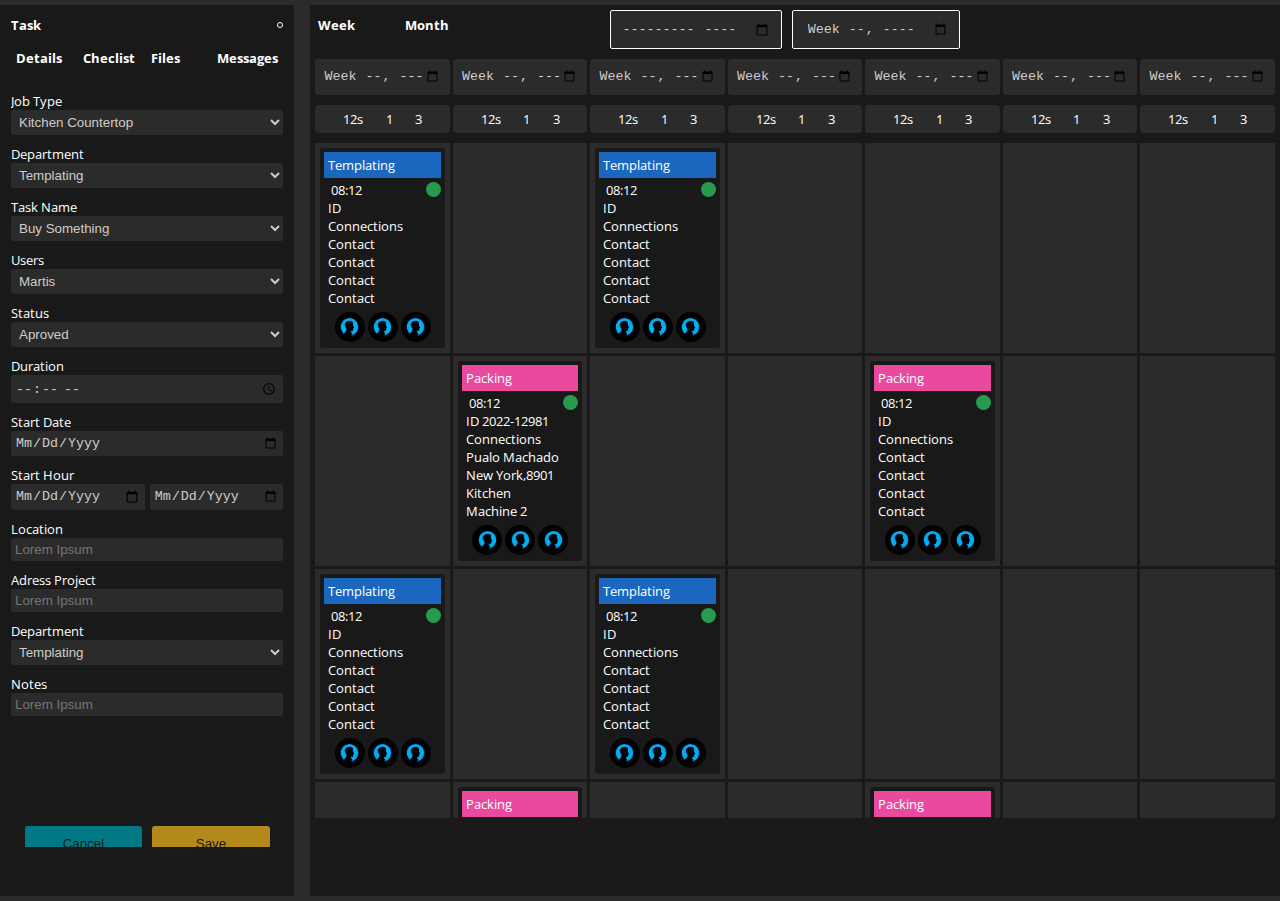
<file: index.html>
<!DOCTYPE html>
<html lang="en">
  <head>
    <meta charset="UTF-8" />
    <meta name="viewport" content="width=device-width, initial-scale=1.0" />
    <link
      rel="stylesheet"
      href="https://cdnjs.cloudflare.com/ajax/libs/font-awesome/6.5.1/css/all.min.css"
      integrity="sha512-DTOQO9RWCH3ppGqcWaEA1BIZOC6xxalwEsw9c2QQeAIftl+Vegovlnee1c9QX4TctnWMn13TZye+giMm8e2LwA=="
      crossorigin="anonymous"
      referrerpolicy="no-referrer"
    />
    <link rel="stylesheet" href="style.css" />
    <title>Document</title>
  </head>
  <body>
    <main class="main">
      <!-- section-1 -->
      <section class="section-1" style="height: 100%">
        <div class="tasks">
          <div class="task-1">
            <span>task</span>
            <i class="fas fa-times"></i>
          </div>
          <!-- ======================== -->
          <ul class="tabs">
            <li class="tab" onclick="changeTab(0)">
              Details
              <div class="highlight-line"></div>
            </li>
            <li class="tab" onclick="changeTab(1)">
              checlist
              <div class="highlight-line"></div>
            </li>
            <li class="tab" onclick="changeTab(2)">
              files
              <div class="highlight-line"></div>
            </li>
            <li class="tab" onclick="changeTab(3)">
              messages
              <div class="highlight-line"></div>
            </li>
          </ul>
          <!-- tab content -->
          <div id="tab1" class="content active">
            <form id="task-form">
              <div class="task-2">
                <label for="auto-task">job type</label><br />
                <select id="job-type" name="job-type">
                  <option value="kitchen-countertop">Kitchen Countertop</option>
                </select>
              </div>
              <!-- ===================== -->
              <div class="task-2">
                <label for="auto-task">department</label><br />
                <select id="job-type" name="job-type">
                  <option value="templating">templating</option>
                </select>
              </div>
              <!-- =================== -->
              <div class="task-2">
                <label for="auto-task">task name</label><br />
                <select id="job-type" name="job-type">
                  <option value="buy something">buy something</option>
                  <option value="lorem ipsum">lorem ipsum</option>
                  <option value="lorem ipsum">lorem ipsum</option>
                  <option value="lorem ipsum">lorem ipsum</option>
                  <option value="lorem ipsum">lorem ipsum</option>
                </select>
              </div>
              <!-- ============================= -->
              <div class="task-2">
                <label for="auto-task">users</label><br />
                <select id="job-type" name="job-type">
                  <option value="buy something">martis</option>
                </select>
              </div>
              <!-- =================== -->
              <div class="task-2">
                <label for="auto-task">status</label><br />
                <select id="job-type" name="job-type">
                  <option value="buy something">aproved</option>
                </select>
              </div>
              <!-- =========================== -->
              <div class="task-2">
                <label for="auto-task">duration</label><br />
                <input
                  type="time"
                  id="duration"
                  name="time"
                  placeholder="2hrs"
                />
              </div>
              <!-- ======================== -->
              <div class="task-2">
                <label for="auto-task">start date</label><br />
                <input
                  type="date"
                  id="duration"
                  name="time"
                  placeholder="09-9-2009"
                />
              </div>
              <!-- ====================== -->
              <div class="task-2">
                <label for="auto-task">start hour</label><br />
                <div class="input" style="display: flex; gap: 5px">
                  <input
                    style="width: 50%; display: inline"
                    type="date"
                    id="duration"
                    name="time"
                    placeholder="09-9-2009"
                  />
                  <input
                    style="width: 50%; display: inline"
                    type="date"
                    id="duration"
                    name="time"
                    placeholder="09-9-2009"
                  />
                </div>
              </div>
              <!-- ====================== -->
              <div class="task-2">
                <label for="auto-task">location</label><br />
                <input
                  type="text"
                  id="duration"
                  name="time"
                  placeholder="lorem ipsum"
                />
              </div>
              <!-- ==================== -->
              <div class="task-2">
                <label for="auto-task">adress project</label><br />
                <input
                  type="text"
                  id="duration"
                  name="time"
                  placeholder="lorem ipsum"
                />
              </div>
              <!-- =================================== -->
              <div class="task-2">
                <label for="auto-task">department</label><br />
                <select id="job-type" name="job-type">
                  <option value="templating">templating</option>
                </select>
              </div>
              <!-- =========================== -->
              <div class="task-2">
                <label for="auto-task">notes</label><br />
                <input
                  type="text"
                  id="duration"
                  name="time"
                  placeholder="lorem ipsum"
                />
              </div>
            </form>
            <!-- ============================ -->
            <!-- end -->
            <!-- button -->
            <div class="task-btns">
              <button class="btn1">cancel</button>
              <button class="btn2">save</button>
            </div>
          </div>
          <!-- tab-1  end -->
          <div id="tab2" class="content">
            <div class="task-3">
              <div class="task-4">
                <div class="ts">
                  <span>create something</span>
                  <input type="checkbox" class="ts1" />
                </div>
                <i class="trash fa fa-trash" aria-hidden="true"></i>
              </div>
              <!-- ==================== -->
              <div class="task-4">
                <div class="ts">
                  <span>create something</span>
                  <input type="checkbox" class="ts1" />
                </div>
                <i class="trash fa fa-trash" aria-hidden="true"></i>
              </div>
              <!-- ============================= -->
              <div class="task-4">
                <div class="ts">
                  <span>create something</span>
                  <input type="checkbox" class="ts1" />
                </div>
                <i class="trash fa fa-trash" aria-hidden="true"></i>
              </div>
              <!-- ==================== -->
              <div class="task-4">
                <div class="ts">
                  <span>create something</span>
                  <input type="checkbox" class="ts1" />
                </div>
                <i class="trash fa fa-trash" aria-hidden="true"></i>
              </div>
            </div>
            <button class="plus">+</button>
            <div class="task-btns">
              <button class="btn1">cancel</button>
              <button class="btn2">save</button>
            </div>
          </div>
          <!-- end of tab2 -->
          <div id="tab3" class="content">
            <div class="files">
              <div class="file">
                <div class="file1">
                  <div class="pdf">
                    <div class="pd">
                      <i class="fa-regular fa-file-pdf"></i>
                      <p>fixed</p>
                    </div>
                    <i class="fa-regular fa-file"></i>
                  </div>
                  <div class="file2">
                    <input type="time" placeholder="09-9-2009" />
                  </div>
                  <div class="file2">
                    <input type="text" placeholder="  " />
                  </div>
                </div>
                <i class="trash fa-solid fa-trash"></i>
              </div>
              <!-- ====================== -->
              <div class="file">
                <div class="file1">
                  <div class="pdf">
                    <div class="pd">
                      <i class="fa-regular fa-file-pdf"></i>
                      <p>fixed</p>
                    </div>
                    <i class="fa-regular fa-file"></i>
                  </div>
                  <div class="file2">
                    <input type="time" placeholder="09-9-2009" />
                  </div>
                  <div class="file2">
                    <input type="text" placeholder="  " />
                  </div>
                </div>
                <i class="trash fa-solid fa-trash"></i>
              </div>
              <!-- ================================ -->
              <div class="file">
                <div class="file1">
                  <div class="pdf">
                    <div class="pd">
                      <i class="fa-regular fa-file-pdf"></i>
                      <p>fixed</p>
                    </div>
                    <i class="fa-regular fa-file"></i>
                  </div>
                  <div class="file2">
                    <input type="time" placeholder="09-9-2009" />
                  </div>
                  <div class="file2">
                    <input type="text" placeholder="  " />
                  </div>
                </div>
                <!-- ================== -->
                <i class="trash fa-solid fa-trash"></i>
              </div>
            </div>
          </div>
          <div id="tab4" class="content">
            <div class="task-5">
              <div class="task-6">
                <div class="ts3">
                  <img src="./p.jpg" alt="" class="img" />
                  <span>ope</span>
                  <span>4:57am</span>
                </div>
                <div class="mess">
                  <p>
                    Lorem ipsum dolor, sit amet consectetur adipisicing elit.
                    Iure et vitae incidunt laudantium dolores asperiores omnis
                    autem dicta id nesciunt.Lorem ipsum dolor sit, amet
                    consectetur adipisicing elit. Reiciendis, sed!
                  </p>
                </div>
              </div>
              <!-- ======================= -->
              <div class="task-6">
                <div class="ts3">
                  <img src="./p.jpg" alt="" class="img" />
                  <span>me</span>
                  <span>4:57am</span>
                </div>
                <div class="mess">
                  <p>
                    Lorem ipsum dolor sit amet consectetur adipisicing elit.
                    Suscipit architecto enim velit totam similique porro atque
                    officiis, pariatur minus aut. Lorem ipsum dolor sit, amet
                    consectetur adipisicing elit. Reiciendis, sed!
                  </p>
                </div>
              </div>
              <!-- ======================= -->
              <div class="task-6">
                <div class="ts3">
                  <img src="./p.jpg" alt="" class="img" />
                  <span>ope</span>
                  <span>4:57am</span>
                </div>
                <div class="mess">
                  <p>
                    Lorem ipsum dolor sit amet consectetur adipisicing elit.
                    Voluptatibus quibusdam obcaecati temporibus est
                    exercitationem voluptate facilis quas, harum suscipit at?
                    Lorem ipsum dolor sit, amet consectetur adipisicing elit.
                    Reiciendis, sed!
                  </p>
                </div>
              </div>
              <!-- ======================= -->
              <div class="typing">
                <input type="text" placeholder="type something" />
                <span>
                  <i class="fa-solid fa-message"></i>
                  <i class="fa-solid fa-microphone"></i>
                  <i class="right fa-solid fa-square-up-right"></i>
                </span>
              </div>
              <!-- ============== -->
            </div>
          </div>
        </div>
        <!-- =================================== -->
      </section>
      <!-- end of section-1 -->
      <!-- section-2 -->
      <section class="section-2" style="height: 100%">
        <!-- cal -->
        <div id="calendar-container">
          <div id="calendar-header">
            <button class="arrow-button" onclick="previousMonth()">
              <i class="fas fa-chevron-left"></i>
            </button>
            <div id="month-year-display">
              <select id="month-selector" onchange="changeMonth()">
                <option value="0">January</option>
                <option value="1">February</option>
                <option value="2">March</option>
                <option value="3">April</option>
                <option value="4">May</option>
                <option value="5">June</option>
                <option value="6">July</option>
                <option value="7">August</option>
                <option value="8">September</option>
                <option value="9">October</option>
                <option value="10">November</option>
                <option value="11">December</option>
              </select>
              <span id="current-year">2024</span>
              <button class="arrow-button" onclick="nextYear()">&#9655;</button>
            </div>
            <button class="arrow-button" onclick="nextMonth()">
              <i class="fas fa-chevron-right"></i>
            </button>
          </div>
          <div id="calendar-body"></div>
        </div>

        <!-- ======= -->
        <div class="months">
          <div class="line1">
            <ul class="sec2-tabs">
              <li class="sec2-tab" onclick="changeSecTab('sec2-tab1')">
                week
                <div class="highlight-line"></div>
              </li>
              <li class="sec2-tab" onclick="changeSecTab('sec2-tab2')">
                month
                <div class="highlight-line"></div>
              </li>
            </ul>
            <div class="line2">
              <div class="cal">
                <button class="show-cal" onclick="toggleCalendar()">
                  <i class="fas fa-chevron-down"></i>
                </button>
                <input type="month" class="mon" />
              </div>
              <div class="date">
                <i class="fas fa-chevron-down"></i>
                <input type="week" />
              </div>
            </div>
          </div>
          <!-- =========================== -->
          <div id="sec2-tab1" class="tab-content tab-active">
            <div class="dates">
              <div class="day">
                <input type="week" name="" id="" aria-placeholder="Mon.08-08" />
              </div>
              <div class="day">
                <input type="week" name="" id="" aria-placeholder="Mon.08-08" />
              </div>
              <div class="day">
                <input type="week" name="" id="" aria-placeholder="Mon.08-08" />
              </div>
              <div class="day">
                <input type="week" name="" id="" aria-placeholder="Mon.08-08" />
              </div>
              <div class="day">
                <input type="week" name="" id="" aria-placeholder="Mon.08-08" />
              </div>
              <div class="day">
                <input type="week" name="" id="" aria-placeholder="Mon.08-08" />
              </div>
              <div class="day">
                <input type="week" name="" id="" aria-placeholder="Mon.08-08" />
              </div>
            </div>
            <!-- ================= -->
            <div class="line3">
              <div class="icons">
                <div class="icon">
                  <i class="fa-solid fa-stopwatch"></i>
                  <span>12s</span>
                </div>
                <div class="icon">
                  <i class="fa-solid fa-list-ul"></i>
                  <span>1</span>
                </div>
                <div class="icon">
                  <i class="fa-solid fa-user"></i>
                  <span>3</span>
                </div>
              </div>
              <!-- ============================= -->
              <div class="icons">
                <div class="icon">
                  <i class="fa-solid fa-stopwatch"></i>
                  <span>12s</span>
                </div>
                <div class="icon">
                  <i class="fa-solid fa-list-ul"></i>
                  <span>1</span>
                </div>
                <div class="icon">
                  <i class="fa-solid fa-user"></i>
                  <span>3</span>
                </div>
              </div>
              <!-- ======================= -->
              <div class="icons">
                <div class="icon">
                  <i class="fa-solid fa-stopwatch"></i>
                  <span>12s</span>
                </div>
                <div class="icon">
                  <i class="fa-solid fa-list-ul"></i>
                  <span>1</span>
                </div>
                <div class="icon">
                  <i class="fa-solid fa-user"></i>
                  <span>3</span>
                </div>
              </div>
              <!-- ================= -->
              <div class="icons">
                <div class="icon">
                  <i class="fa-solid fa-stopwatch"></i>
                  <span>12s</span>
                </div>
                <div class="icon">
                  <i class="fa-solid fa-list-ul"></i>
                  <span>1</span>
                </div>
                <div class="icon">
                  <i class="fa-solid fa-user"></i>
                  <span>3</span>
                </div>
              </div>
              <!-- ================ -->
              <div class="icons">
                <div class="icon">
                  <i class="fa-solid fa-stopwatch"></i>
                  <span>12s</span>
                </div>
                <div class="icon">
                  <i class="fa-solid fa-list-ul"></i>
                  <span>1</span>
                </div>
                <div class="icon">
                  <i class="fa-solid fa-user"></i>
                  <span>3</span>
                </div>
              </div>
              <!-- ============== -->
              <div class="icons">
                <div class="icon">
                  <i class="fa-solid fa-stopwatch"></i>
                  <span>12s</span>
                </div>
                <div class="icon">
                  <i class="fa-solid fa-list-ul"></i>
                  <span>1</span>
                </div>
                <div class="icon">
                  <i class="fa-solid fa-user"></i>
                  <span>3</span>
                </div>
              </div>
              <!-- ================ -->
              <div class="icons">
                <div class="icon">
                  <i class="fa-solid fa-stopwatch"></i>
                  <span>12s</span>
                </div>
                <div class="icon">
                  <i class="fa-solid fa-list-ul"></i>
                  <span>1</span>
                </div>
                <div class="icon">
                  <i class="fa-solid fa-user"></i>
                  <span>3</span>
                </div>
              </div>
            </div>
            <!-- =================== -->
            <div class="line4">
              <div class="card">
                <div class="profile">
                  <div class="blue">
                    <span>templating</span>
                    <i class="fa-solid fa-ellipsis-vertical"></i>
                  </div>
                  <div class="green">
                    <div class="dot">
                      <i class="fa-solid fa-stopwatch"></i>
                      <span>08:12</span>
                    </div>
                    <div class="grn-dot"></div>
                  </div>
                  <div class="text">
                    <i class="fa-solid fa-id-card"></i>
                    <span>ID</span>
                  </div>
                  <div class="text">
                    <i class="fa-solid fa-address-book"></i>
                    <span>connections</span>
                  </div>
                  <div class="text">
                    <i class="fa-solid fa-phone"></i>
                    <span>contact</span>
                  </div>
                  <div class="text">
                    <i class="fa-solid fa-phone"></i>
                    <span>contact</span>
                  </div>
                  <div class="text">
                    <i class="fa-solid fa-lightbulb"></i>
                    <span>contact</span>
                  </div>
                  <div class="text">
                    <i class="fa-solid fa-fax"></i>
                    <span>contact</span>
                  </div>
                  <div class="images">
                    <img src="./p.jpg" alt="" class="img1" />
                    <img src="./p.jpg" alt="" class="img1" />
                    <img src="./p.jpg" alt="" class="img1" />
                  </div>
                </div>
              </div>
              <!-- ====================== -->
              <div class="card"></div>
              <!-- =================== -->
              <div class="card">
                <div class="profile">
                  <div class="blue">
                    <span>templating</span>
                    <i class="fa-solid fa-ellipsis-vertical"></i>
                  </div>
                  <div class="green">
                    <div class="dot">
                      <i class="fa-solid fa-stopwatch"></i>
                      <span>08:12</span>
                    </div>
                    <div class="grn-dot"></div>
                  </div>
                  <div class="text">
                    <i class="fa-solid fa-id-card"></i>
                    <span>ID</span>
                  </div>
                  <div class="text">
                    <i class="fa-solid fa-address-book"></i>
                    <span>connections</span>
                  </div>
                  <div class="text">
                    <i class="fa-solid fa-phone"></i>
                    <span>contact</span>
                  </div>
                  <div class="text">
                    <i class="fa-solid fa-phone"></i>
                    <span>contact</span>
                  </div>
                  <div class="text">
                    <i class="fa-solid fa-lightbulb"></i>
                    <span>contact</span>
                  </div>
                  <div class="text">
                    <i class="fa-solid fa-fax"></i>
                    <span>contact</span>
                  </div>
                  <div class="images">
                    <img src="./p.jpg" alt="" class="img1" />
                    <img src="./p.jpg" alt="" class="img1" />
                    <img src="./p.jpg" alt="" class="img1" />
                  </div>
                </div>
              </div>
              <!-- ==================================== -->
              <div class="card"></div>
              <!-- ======================================== -->
              <div class="card"></div>
              <!-- ========================= -->
              <div class="card"></div>
              <!-- ============ -->
              <div class="card"></div>
              <!-- ============================== -->
              <div class="card"></div>
              <!-- ========================= -->
              <div class="card">
                <div class="profile">
                  <div class="pink">
                    <span>packing</span>
                    <i class="fa-solid fa-ellipsis-vertical"></i>
                  </div>
                  <div class="green">
                    <div class="dot">
                      <i class="fa-solid fa-stopwatch"></i>
                      <span>08:12</span>
                    </div>
                    <div class="grn-dot"></div>
                  </div>
                  <div class="text">
                    <i class="fa-solid fa-id-card"></i>
                    <span>ID 2022-12981</span>
                  </div>
                  <div class="text">
                    <i class="fa-solid fa-address-book"></i>
                    <span>connections</span>
                  </div>
                  <div class="text">
                    <i class="fa-solid fa-phone"></i>
                    <span>pualo machado</span>
                  </div>
                  <div class="text">
                    <i class="fa-solid fa-phone"></i>
                    <span>new york,8901</span>
                  </div>
                  <div class="text">
                    <i class="fa-solid fa-lightbulb"></i>
                    <span>kitchen</span>
                  </div>
                  <div class="text">
                    <i class="fa-solid fa-fax"></i>
                    <span>machine 2</span>
                  </div>
                  <div class="images">
                    <img src="./p.jpg" alt="" class="img1" />
                    <img src="./p.jpg" alt="" class="img1" />
                    <img src="./p.jpg" alt="" class="img1" />
                  </div>
                </div>
              </div>
              <!--  =====================-->
              <div class="card"></div>
              <!-- ==================== -->
              <div class="card"></div>
              <div class="card">
                <div class="profile">
                  <div class="pink">
                    <span>packing</span>
                    <i class="fa-solid fa-ellipsis-vertical"></i>
                  </div>
                  <div class="green">
                    <div class="dot">
                      <i class="fa-solid fa-stopwatch"></i>
                      <span>08:12</span>
                    </div>
                    <div class="grn-dot"></div>
                  </div>
                  <div class="text">
                    <i class="fa-solid fa-id-card"></i>
                    <span>ID</span>
                  </div>
                  <div class="text">
                    <i class="fa-solid fa-address-book"></i>
                    <span>connections</span>
                  </div>
                  <div class="text">
                    <i class="fa-solid fa-phone"></i>
                    <span>contact</span>
                  </div>
                  <div class="text">
                    <i class="fa-solid fa-phone"></i>
                    <span>contact</span>
                  </div>
                  <div class="text">
                    <i class="fa-solid fa-lightbulb"></i>
                    <span>contact</span>
                  </div>
                  <div class="text">
                    <i class="fa-solid fa-fax"></i>
                    <span>contact</span>
                  </div>
                  <div class="images">
                    <img src="./p.jpg" alt="" class="img1" />
                    <img src="./p.jpg" alt="" class="img1" />
                    <img src="./p.jpg" alt="" class="img1" />
                  </div>
                </div>
              </div>
              <!-- ======================= -->
              <div class="card"></div>
              <div class="card"></div>
              <!-- ================================== -->
              <div class="card">
                <div class="profile">
                  <div class="blue">
                    <span>templating</span>
                    <i class="fa-solid fa-ellipsis-vertical"></i>
                  </div>
                  <div class="green">
                    <div class="dot">
                      <i class="fa-solid fa-stopwatch"></i>
                      <span>08:12</span>
                    </div>
                    <div class="grn-dot"></div>
                  </div>
                  <div class="text">
                    <i class="fa-solid fa-id-card"></i>
                    <span>ID</span>
                  </div>
                  <div class="text">
                    <i class="fa-solid fa-address-book"></i>
                    <span>connections</span>
                  </div>
                  <div class="text">
                    <i class="fa-solid fa-phone"></i>
                    <span>contact</span>
                  </div>
                  <div class="text">
                    <i class="fa-solid fa-phone"></i>
                    <span>contact</span>
                  </div>
                  <div class="text">
                    <i class="fa-solid fa-lightbulb"></i>
                    <span>contact</span>
                  </div>
                  <div class="text">
                    <i class="fa-solid fa-fax"></i>
                    <span>contact</span>
                  </div>
                  <div class="images">
                    <img src="./p.jpg" alt="" class="img1" />
                    <img src="./p.jpg" alt="" class="img1" />
                    <img src="./p.jpg" alt="" class="img1" />
                  </div>
                </div>
              </div>
              <!-- =================== -->
              <div class="card"></div>
              <!-- ================== -->
              <div class="card">
                <div class="profile">
                  <div class="blue">
                    <span>templating</span>
                    <i class="fa-solid fa-ellipsis-vertical"></i>
                  </div>
                  <div class="green">
                    <div class="dot">
                      <i class="fa-solid fa-stopwatch"></i>
                      <span>08:12</span>
                    </div>
                    <div class="grn-dot"></div>
                  </div>
                  <div class="text">
                    <i class="fa-solid fa-id-card"></i>
                    <span>ID</span>
                  </div>
                  <div class="text">
                    <i class="fa-solid fa-address-book"></i>
                    <span>connections</span>
                  </div>
                  <div class="text">
                    <i class="fa-solid fa-phone"></i>
                    <span>contact</span>
                  </div>
                  <div class="text">
                    <i class="fa-solid fa-phone"></i>
                    <span>contact</span>
                  </div>
                  <div class="text">
                    <i class="fa-solid fa-lightbulb"></i>
                    <span>contact</span>
                  </div>
                  <div class="text">
                    <i class="fa-solid fa-fax"></i>
                    <span>contact</span>
                  </div>
                  <div class="images">
                    <img src="./p.jpg" alt="" class="img1" />
                    <img src="./p.jpg" alt="" class="img1" />
                    <img src="./p.jpg" alt="" class="img1" />
                  </div>
                </div>
              </div>
              <!-- ==================== -->
              <div class="card"></div>
              <div class="card"></div>
              <div class="card"></div>
              <div class="card"></div>
              <!-- ========================= -->
              <div class="card"></div>
              <!-- ====================== -->
              <div class="card">
                <div class="profile">
                  <div class="pink">
                    <span>packing</span>
                    <i class="fa-solid fa-ellipsis-vertical"></i>
                  </div>
                  <div class="green">
                    <div class="dot">
                      <i class="fa-solid fa-stopwatch"></i>
                      <span>08:12</span>
                    </div>
                    <div class="grn-dot"></div>
                  </div>
                  <div class="text">
                    <i class="fa-solid fa-id-card"></i>
                    <span>ID</span>
                  </div>
                  <div class="text">
                    <i class="fa-solid fa-address-book"></i>
                    <span>connections</span>
                  </div>
                  <div class="text">
                    <i class="fa-solid fa-phone"></i>
                    <span>contact</span>
                  </div>
                  <div class="text">
                    <i class="fa-solid fa-phone"></i>
                    <span>contact</span>
                  </div>
                  <div class="text">
                    <i class="fa-solid fa-lightbulb"></i>
                    <span>contact</span>
                  </div>
                  <div class="text">
                    <i class="fa-solid fa-fax"></i>
                    <span>contact</span>
                  </div>
                  <div class="images">
                    <img src="./p.jpg" alt="" class="img1" />
                    <img src="./p.jpg" alt="" class="img1" />
                    <img src="./p.jpg" alt="" class="img1" />
                  </div>
                </div>
              </div>
              <!-- ========================== -->
              <div class="card"></div>
              <!-- ============================ -->
              <div class="card"></div>
              <!-- ============ -->
              <div class="card">
                <div class="profile">
                  <div class="pink">
                    <span>packing</span>
                    <i class="fa-solid fa-ellipsis-vertical"></i>
                  </div>
                  <div class="green">
                    <div class="dot">
                      <i class="fa-solid fa-stopwatch"></i>
                      <span>08:12</span>
                    </div>
                    <div class="grn-dot"></div>
                  </div>
                  <div class="text">
                    <i class="fa-solid fa-id-card"></i>
                    <span>ID</span>
                  </div>
                  <div class="text">
                    <i class="fa-solid fa-address-book"></i>
                    <span>connections</span>
                  </div>
                  <div class="text">
                    <i class="fa-solid fa-phone"></i>
                    <span>contact</span>
                  </div>
                  <div class="text">
                    <i class="fa-solid fa-phone"></i>
                    <span>contact</span>
                  </div>
                  <div class="text">
                    <i class="fa-solid fa-lightbulb"></i>
                    <span>contact</span>
                  </div>
                  <div class="text">
                    <i class="fa-solid fa-fax"></i>
                    <span>contact</span>
                  </div>
                  <div class="images">
                    <img src="./p.jpg" alt="" class="img1" />
                    <img src="./p.jpg" alt="" class="img1" />
                    <img src="./p.jpg" alt="" class="img1" />
                  </div>
                </div>
              </div>
              <!-- ================= -->
              <div class="card"></div>
              <div class="card"></div>
            </div>
          </div>
          <!-- end of section-2 tab-centent -->
          <!-- section-2 tab2 content -->
          <div id="sec2-tab2" class="tab-content">
            <div class="dates">
              <div class="day">
                <input type="week" name="" id="" aria-placeholder="Mon.08-08" />
              </div>
              <div class="day">
                <input type="week" name="" id="" aria-placeholder="Mon.08-08" />
              </div>
              <div class="day">
                <input type="week" name="" id="" aria-placeholder="Mon.08-08" />
              </div>
              <div class="day">
                <input type="week" name="" id="" aria-placeholder="Mon.08-08" />
              </div>
              <div class="day">
                <input type="week" name="" id="" aria-placeholder="Mon.08-08" />
              </div>
              <div class="day">
                <input type="week" name="" id="" aria-placeholder="Mon.08-08" />
              </div>
              <div class="day">
                <input type="week" name="" id="" aria-placeholder="Mon.08-08" />
              </div>
            </div>
            <!-- =================== -->
            <div class="line4">
              <div class="profile">
                <span>1</span>
                <div class="orange">
                  <span>scanner</span>
                  <i class="fa fa-ellipsis-v" aria-hidden="true"></i>
                </div>
              </div>
              <div class="profile">
                <span>2</span>
              </div>
              <div class="profile">
                <span>3</span>
              </div>
              <div class="profile">
                <span>4</span>
                <div class="pin">
                  <span>packing</span>
                  <i class="fa fa-ellipsis-v" aria-hidden="true"></i>
                </div>
              </div>
              <!-- ========== -->
              <div class="profile">
                <span>5</span>
              </div>
              <div class="profile"><span>6</span></div>
              <!-- ======= -->
              <div class="profile">
                <span>7</span>
                <div class="blu">
                  <span>templating</span>
                  <i class="fa fa-ellipsis-v" aria-hidden="true"></i>
                </div>
              </div>
              <div class="profile"><span>8</span></div>
              <div class="profile"><span>9</span></div>
              <div class="profile"><span>10</span></div>
              <div class="profile">
                <span>11</span>
                <div class="pin">
                  <span>fabrication</span>
                  <i class="fa fa-ellipsis-v" aria-hidden="true"></i>
                </div>
              </div>
              <div class="profile"><span>12</span></div>
              <div class="profile"><span>13</span></div>
              <div class="profile">
                <span>14</span>
                <div class="gr">
                  <span>cutting</span>
                  <i class="fa fa-ellipsis-v" aria-hidden="true"></i>
                </div>
              </div>
              <div class="profile"><span>15</span></div>
              <div class="profile">
                <span>16</span>
                <div class="orange">
                  <span>scanner</span>
                  <i class="fa fa-ellipsis-v" aria-hidden="true"></i>
                </div>
              </div>
              <div class="profile"><span>17</span></div>
              <div class="profile"><span>18</span></div>
              <div class="profile">
                <span>19</span>
                <div class="sky">
                  <span>transport</span>
                  <i class="fa fa-ellipsis-v" aria-hidden="true"></i>
                </div>
              </div>
              <div class="profile"><span>20</span></div>
              <div class="profile"><span>21</span></div>
              <div class="profile"><span>22</span></div>
              <div class="profile">
                <span>23</span>
                <div class="pin">
                  <span>packing</span>
                  <i class="fa fa-ellipsis-v" aria-hidden="true"></i>
                </div>
              </div>
              <div class="profile"><span>24</span></div>
              <div class="profile"><span>25</span></div>
              <div class="profile"><span>26</span></div>
              <div class="profile"><span>27</span></div>
              <div class="profile">
                <span>28</span>
                <div class="yel">
                  <span>installation</span>
                  <i class="fa fa-ellipsis-v" aria-hidden="true"></i>
                </div>
              </div>
              <div class="profile">
                <span>29</span>
                <div class="p">
                  <span>packing</span>
                  <i class="fa fa-ellipsis-v" aria-hidden="true"></i>
                </div>
                <div class="o">
                  <span>scanner</span>
                  <i class="fa fa-ellipsis-v" aria-hidden="true"></i>
                </div>
              </div>
              <div class="profile"><span>30</span></div>
              <div class="profile"><span>31</span></div>
              <div class="profile"><span>32</span></div>
              <div class="profile"><span>33</span></div>
              <div class="profile"><span>34</span></div>
              <div class="profile"><span>35</span></div>
              <!-- =========================== -->
            </div>
            <!-- end of tab2 content -->
          </div>
        </div>
      </section>
      <!-- end of section-2  -->
    </main>
    <script src="app.js"></script>
  </body>
</html>
</file>
<file: style.css>
@import url("https://fonts.googleapis.com/css2?family=Cormorant+Garamond:ital,wght@0,300;0,400;0,500;0,600;0,700;1,300;1,400;1,500;1,600;1,700&family=Open+Sans:ital,wght@0,300..800;1,300..800&display=swap");
* {
  margin: 0;
  padding: 0;
  box-sizing: border-box;
  text-decoration: none;
  text-transform: capitalize;
}
body {
  font-family: "Open Sans", sans-serif;
  background-color: #2c2b2b;
  font-size: 13px;
}
body::-webkit-scrollbar {
  background-color: transparent;
  overflow: hidden;
}
.main {
  width: 100%;
  display: grid;
  height: 99vh;
  margin: 1rem 0;
  gap: 20px;
}
.section-1 {
  background-color: #191919;
  padding: 5px;
  height: 100%;
}
.section-2 {
  height: 100%;
}
#tab1,
#tab4 {
  overflow-y: scroll;
  height: 85vh;
}
#tab1::-webkit-scrollbar,
#tab4::-webkit-scrollbar {
  background-color: transparent;
  border-radius: 50px;
}
.line4::-webkit-scrollbar {
  background-color: #cfcbcb;
  width: 3px;
  border-radius: 50px;
}
.section-2 {
  background-color: #191919;
  padding: 5px;
  height: 75vh;
}
.section-2::-webkit-scrollbar {
  background-color: transparent;
}
.task-1 {
  display: flex;
  justify-content: space-between;
  align-items: center;
  margin-bottom: 10px;
}
.task-1 i {
  color: #fff;
  padding: 2px;
  border-radius: 5px;
  text-align: center;
  border: 1px solid #fff;
}
.tasks {
  height: 100%;
}
.task-1 span {
  color: #fff;
  font-weight: bold;
}
/* tabs */
.section-1 {
  width: 100%;
  height: 100%;
  background-color: #191919;
  padding: 10px;
}
.tasks {
  width: 100%;
  padding: 8px;
  height: 100%;
  margin: 0 auto;
}
.tabs,
.sec2-tabs {
  display: flex;
  list-style: none;
  gap: 1rem;
  justify-content: space-between;
  margin: 0;
  color: #fff;
}
.sec2-tabs {
  padding: 3px;
}
.tab,
.sec2-tab {
  cursor: pointer;
  position: relative;
  padding-bottom: 10px;
  width: 100%;
  font-weight: bold;
}
.task-btns button {
  cursor: pointer;
}
.highlight-line {
  position: absolute;
  bottom: 0;
  left: 0;
  width: 0;
  height: 3px;
  margin: 0 auto;
  background-color: rgb(255, 174, 0); /* Highlight color */
  transform-origin: bottom left;
  transition: left 0.3s ease-in-out, width 0.3s ease-in-out;
}
.tab.active .highlight-line {
  width: 0%;
  left: 0;
}
.content {
  display: none;
  width: 100%;
}

.content.active {
  display: block;
  width: 100%;
  height: 100%;
}
.tab-content {
  display: none;
  width: 100%;
}
.tab-content.tab-active {
  display: block;
  width: 100%;
  height: 100%;
}
.task-2 {
  width: 100%;
  margin: 10px 0;
  color: #fff;
}
#tab2 {
  /* width: 95%; */
}
.task-2 select,
option,
input {
  width: 100%;
  padding: 0px;
  background-color: #2c2b2b;
  border: none;
  color: #cfcbcb;
  border-radius: 2px;
  padding: 4px;
}
.task-2 label {
  background-color: transparent;
  margin: 0;
}
.task-btns {
  display: flex;
  gap: 10px;
  width: 100%;
}
.btn1,
.btn2 {
  background-color: #007984;
  padding: 10px 15px;
  color: #191919;
  border: none;
  width: 50%;
  border-radius: 3px;
}
.btn2 {
  background-color: #b3891b;
}
.task-4 {
  display: flex;
  justify-content: space-between;
  color: white;
  align-items: center;
}
.task-3 {
  display: flex;
  flex-direction: column;
  gap: 1rem;
  margin: 10px 0;
}
.ts {
  display: flex;
  padding: 4px;
  justify-content: space-between;
  width: 90%;
  align-items: center;
  background-color: #2c2b2b;
  padding: 8px;
}
.task-3 i {
  color: #fff;
}
.ts1 {
  padding: 4px;
  border: 3px solid #b3891b;
  height: 20px;
  width: 20px;
  background-color: transparent;
}
.tak-5 {
  padding: 20px;
}
.task-6 {
  display: flex;
  flex-direction: column;
  gap: 5px;
  color: #fff;
}
.ts3 {
  display: flex;
  gap: 3px;
  align-items: center;
}
.img {
  height: 20px;
  width: 20px;
  object-fit: cover;
}
.mess {
  margin: 10px;
  padding: 10px;
}
.typing {
  border-top: 1px solid #fff;
  display: flex;
  justify-content: space-between;
  background-color: #2c2b2b;
  padding: 15px;
  /* position: absolute; */
  /* bottom: 2px; */
  /* width: 100%; */
  /* left: 2px; */
  /* right: 2px; */
}
.typing span {
  background-color: #2c2b2b;
  display: flex;
  gap: 5px;
  align-items: center;
  padding: 10px;
}
.typing i {
  color: #fff;
  background-color: transparent;
}
.typing input {
  width: 60%;
}
.plus {
  text-align: center;
  color: #b3891b;
  margin: 10px auto;
  border: 1px solid #b3891b;
  width: 20px;
  height: 20px;
  display: flex;
  justify-content: center;
  align-items: center;
  background-color: transparent;
  cursor: pointer;
}
.files {
  width: 100%;
}
.file {
  display: flex;
  color: #fff;
  justify-content: space-between;
  align-items: center;
  gap: 5px;
}
.file1 {
  display: flex;
  justify-content: space-between;
  align-items: center;
  gap: 4px;
}
.pdf {
  display: flex;
  justify-content: space-between;
  align-items: center;
  gap: 10px;
  padding: 3px;
  background-color: #2c2b2b;
}
.pd {
  display: flex;
  justify-content: space-between;
  align-items: center;
  gap: 3px;
}
.trash {
  color: #b3891b;
}
/* ============================================ */
/* section-2 */
.section-2 {
  padding: 1px;
  width: 100%;
  position: relative;
}
.line1 {
  display: flex;
  gap: 7px;
  align-items: center;
}
.line1-text {
  display: flex;
  gap: 10px;
}
.sec2-btn1,
.sec2-btn2 {
  border: none;
  background-color: transparent;
  font-weight: bold;
  color: #fff;
  cursor: pointer;
}
.sec2-btn2 {
  font-weight: normal;
}
.line2 {
  display: flex;
  align-items: center;
  justify-content: center;
  color: white;
  gap: 5px;
}
.date {
  display: flex;
  align-items: center;
  justify-content: center;
  gap: 5px;
  background-color: #2c2b2b;
  border: 1px solid #fff;
  border-radius: 2px;
  cursor: pointer;
}
.cal {
  background-color: #2c2b2b;
  border: 1px solid #fff;
  border-radius: 2px;
  cursor: pointer;
}
.dates {
  display: grid;
  grid-template-columns: repeat(auto-fill, minmax(13%, 1fr));
  gap: 3px;
  margin-top: 20px;
  margin-bottom: 5px;
  align-items: center;
  margin: 10px auto;
}
.day {
  width: 100%;
  text-align: center;
  background-color: #2c2b2b;
  color: #fff;
  border-radius: 3px;
  padding: 5px;
  cursor: pointer;
}
.line3 {
  display: grid;
  grid-template-columns: repeat(auto-fill, minmax(140px, 1fr));
  gap: 3px;
}
.icons {
  display: flex;
  justify-content: space-evenly;
  background-color: #2c2b2b;
  padding: 5px;
  border-radius: 4px;
  cursor: pointer;
}
.icon {
  display: flex;
  flex-direction: column;
  justify-content: center;
  align-items: center;
  color: #fff;
}
.icon i {
  color: #b3891b;
}
.img1 {
  height: 30px;
  width: 30px;
  border-radius: 50%;
  object-fit: cover;
}
.blue,
.pink {
  background-color: #1b67bf;
  color: white;
  display: flex;
  justify-content: space-between;
  align-items: center;
  padding: 4px;
  margin-bottom: 3px;
}
.pink {
  background-color: #ea4a9d;
}
.blue i {
  color: #191919;
}
.text {
  display: flex;
  gap: 4px;
  align-items: center;
  color: #fff;
}
.dot {
  display: flex;
  align-items: center;
  gap: 7px;
  color: #fff;
}
.grn-dot {
  height: 15px;
  width: 15px;
  border-radius: 50%;
  background-color: #279a4f;
}
.green {
  display: flex;
  justify-content: space-between;
  align-items: center;
}

.images {
  display: flex;
  gap: 3px;
  justify-content: center;
  padding: 5px;
}
.line4 {
  display: grid;
  grid-template-columns: repeat(auto-fill, minmax(170px, 1fr));
  gap: 3px;
  margin: 10px 0;
  height: 75vh;
  overflow-y: scroll;
}
.profile {
  background-color: #191919;
  padding: 4px;
  border-radius: 3px;
  width: 100%;
  height: 100%;
}
.card {
  background-color: #2c2b2b;
  padding: 5px;
  height: 210px;
}
.card:hover {
  border: 1px solid #b3891b;
}
#sec2-tab2 .profile {
  height: 230px;
  background-color: #2c2b2b;
}
#sec2-tab2 .profile:hover {
  border: 1px solid #b3891b;
}
#sec2-tab2 .profile span {
  color: white;
  font-weight: bold;
}
#sec2-tab2 .profile {
  position: relative;
}
.orange,
.pin,
.blu,
.gr,
.sky,
.combine,
.yel,
.o,
.p {
  display: flex;
  align-items: center;
  justify-content: center;
  position: absolute;
  bottom: 0;
  left: 2px;
  right: 2px;
  gap: 2px;
}
.o {
  position: absolute;
  bottom: 0;
}
.orange span,
.pin span,
.blu span,
.gr span,
.sky span,
.yel span,
.o span,
.p span {
  background-color: #9a3d29;
  color: white;
  padding: 5px;
  border-radius: 4px;
  width: 160px;
}
.p {
  position: absolute;
  bottom: 35px;
}
.pin span,
.p span {
  background: #ea4a9d;
}
.blu span {
  background-color: #1b67bf;
}
.gr span {
  background-color: #279a4f;
}
.sky span {
  background-color: #007984;
}
.yel span {
  background-color: #b3891b;
}
.orange i,
.pin i,
.blu i,
.sky i,
.yel i,
.p i,
.o i,
.gr i {
  color: #fff;
  background: #191919;
  padding: 8px 4px;
  border-radius: 4px;
}
.c {
  display: flex;
  gap: 4px;
  align-items: center;
}
/* calendar */
#calendar-container {
  max-width: 300px;
  background-color: #353942;
  padding: 4px;
  border-radius: 5px;
  position: absolute;
  top: 50px;
  left: 10%;
  display: none;
  z-index: 1;
}
#calendar-header {
  display: flex;
  justify-content: space-between;
  align-items: center;
  margin: 5px auto;
  border-bottom: 1px solid #cfcbcb;
}
#calendar-body {
  border: none;
  border-bottom: 1px solid #cfcbcb;
  padding: 10px 0;
}
.show-cal {
  background: transparent;
  color: #fff;
  border: none;
}
#month-year-display {
  display: flex;
  align-items: center;
  color: #fff;
}

.arrow-button {
  cursor: pointer;
  background: none;
  border: none;
  font-size: 10px;
  color: #1b67bf;
  margin: 5px;
}

#calendar-container select {
  font-size: 16px;
  background: transparent;
}

table {
  width: 100%;
  border-collapse: collapse;
  color: #fff;
  margin: 0 auto;
}

th,
td {
  padding: 3px;
  text-align: center;
  border: none;
  color: #fff;
}
td:hover {
  background-color: #1b67bf;
}
@media screen and (min-width: 1150px) {
  .main {
    grid-template-columns: 23% 1fr;
    gap: 1rem;
    margin: 5px auto;
  }
  .line2{
    margin-left: 30px;
  }
  .cal{
    display: flex;
  }
  .section-1 {
    width: 100%;
    padding: 3px;
    position: relative;
  }
  .section-2 {
    width: 100%;
  }
  .line1 {
    gap: 8rem;
    justify-content: left;
  }
  .line2 {
    gap: 10px;
    grid-template-columns: repeat(auto-fill, minmax(13%, 1fr));
  }
  .section-2 {
    padding: 5px;
  }
  #tab2 .task-btns {
    position: absolute;
    bottom: 0px;
    right: 2px;
    left: 2px;
  }
  .task-btns {
    width: 90%;
    margin: 0 auto;
  }
  .tabs {
    padding: 5px;
    justify-content: center;
  }
  .sec2-tabs {
    gap: 50px;
  }
  .date,
  .cal {
    padding: 6px;
  }
  .line2,
  .line3,
  .line4 {
    grid-template-columns: repeat(auto-fill, minmax(13%, 1fr));
  }
}
@media screen and (max-width: 1750px) {
  #tab1 .task-btns {
    position: relative;
    top: 100px;
    bottom: 0;
  }
}
@media screen and (min-width: 1750px) {
  #tab1 .task-btns {
    position: absolute;
    bottom: 0;
    left: 3px;
    right: 3px;
  }
}
</file>
